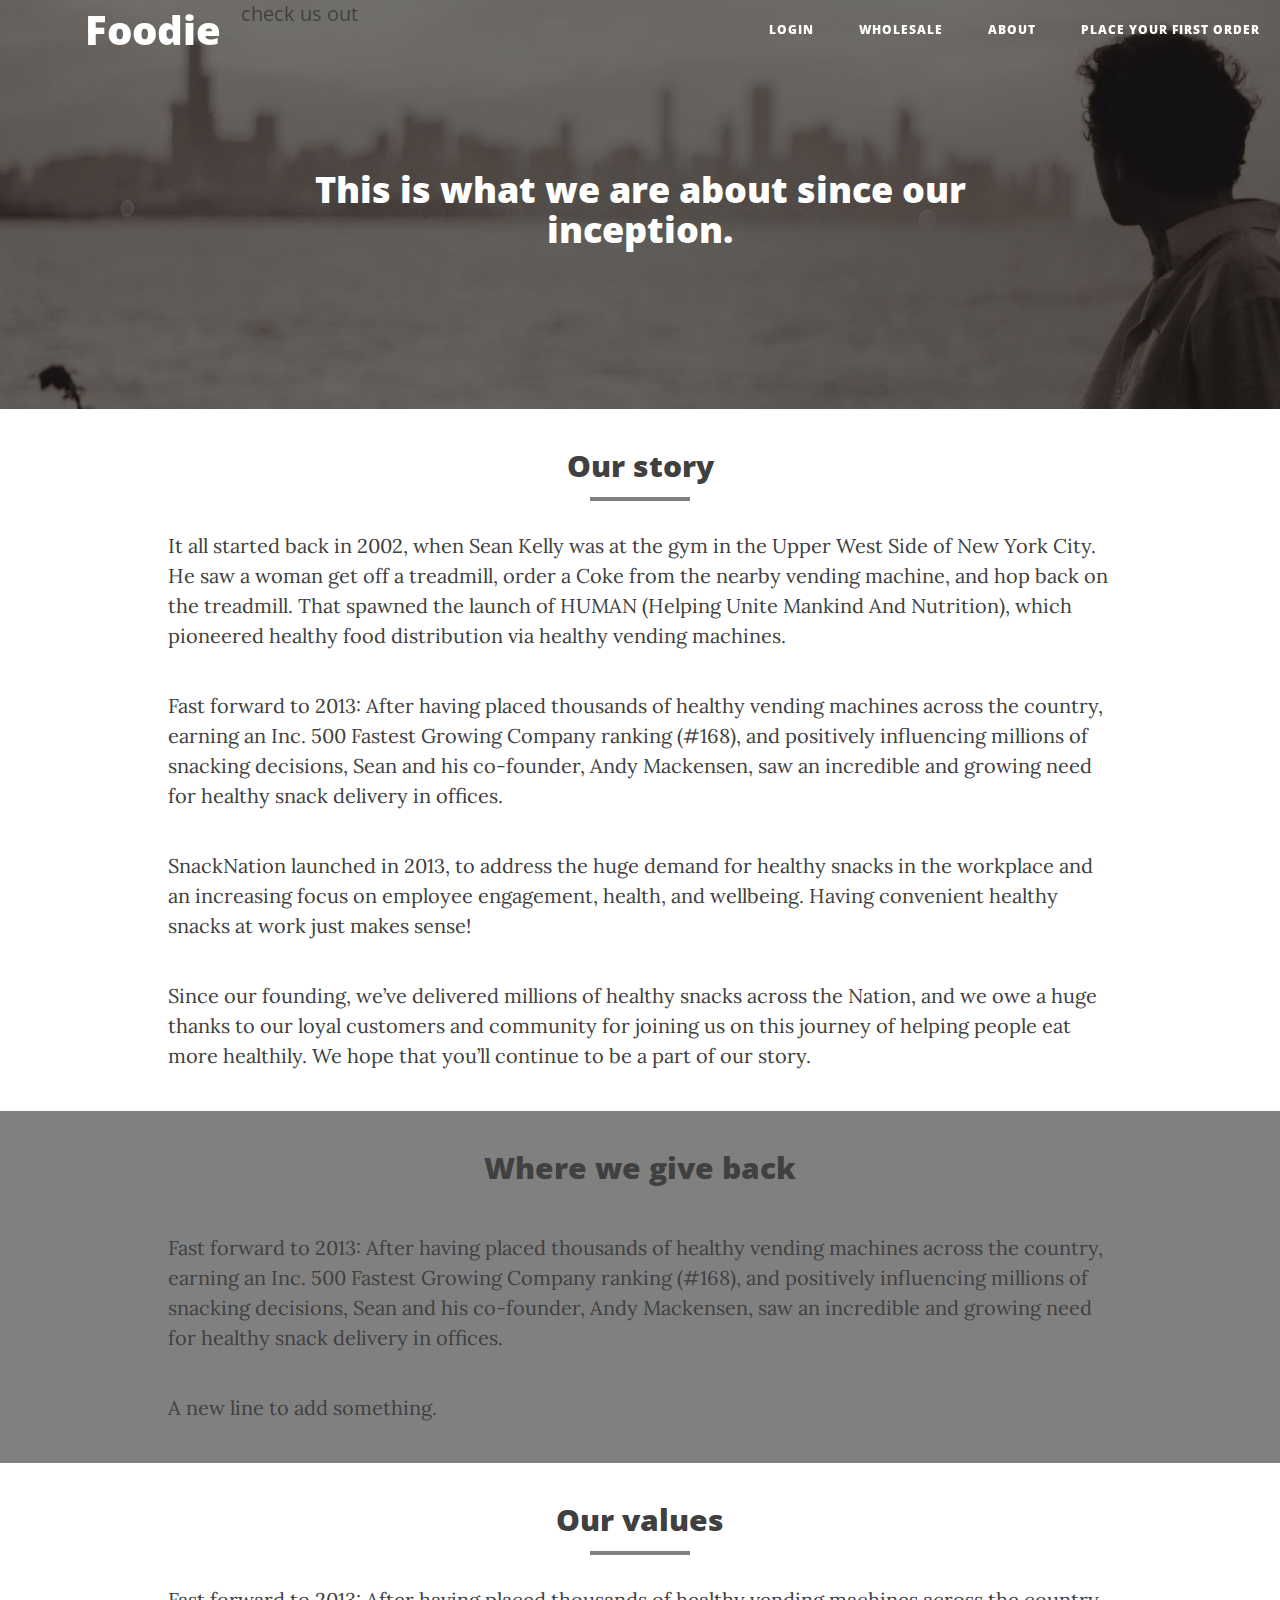
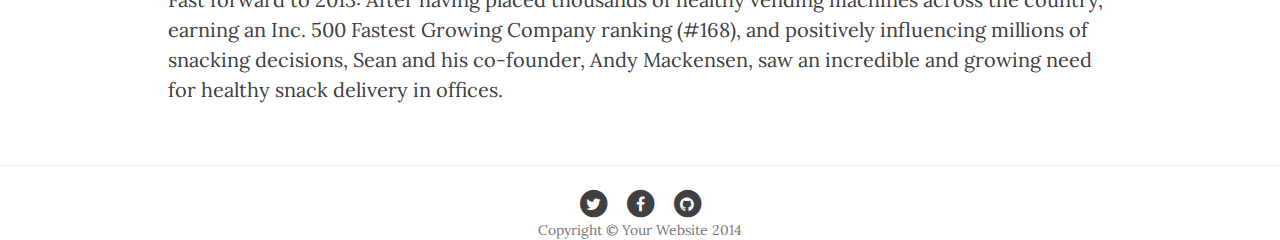
<file: about.html>
<!DOCTYPE html>
<html lang="en">

<head>

    <meta charset="utf-8">
    <meta http-equiv="X-UA-Compatible" content="IE=edge">
    <meta name="viewport" content="width=device-width, initial-scale=1">
    <meta name="description" content="">
    <meta name="author" content="">

    <title>Clean Blog - About</title>

    <!-- Bootstrap Core CSS -->
    <link href="css/bootstrap.min.css" rel="stylesheet">

    <!-- Custom CSS -->
    <link href="css/clean-blog.css" rel="stylesheet">

    <!-- Custom Fonts -->
    <link href="http://maxcdn.bootstrapcdn.com/font-awesome/4.1.0/css/font-awesome.min.css" rel="stylesheet" type="text/css">
    <link href='http://fonts.googleapis.com/css?family=Lora:400,700,400italic,700italic' rel='stylesheet' type='text/css'>
    <link href='http://fonts.googleapis.com/css?family=Open+Sans:300italic,400italic,600italic,700italic,800italic,400,300,600,700,800' rel='stylesheet' type='text/css'>

    <!-- HTML5 Shim and Respond.js IE8 support of HTML5 elements and media queries -->
    <!-- WARNING: Respond.js doesn't work if you view the page via file:// -->
    <!--[if lt IE 9]>
        <script src="https://oss.maxcdn.com/libs/html5shiv/3.7.0/html5shiv.js"></script>
        <script src="https://oss.maxcdn.com/libs/respond.js/1.4.2/respond.min.js"></script>
    <![endif]-->

</head>

<body>

    <nav class="navbar navbar-default navbar-custom navbar-fixed-top">
        <div class="container-fluid">
            <!-- Brand and toggle get grouped for better mobile display -->
            <div class="navbar-header page-scroll">
                <button type="button" class="navbar-toggle" data-toggle="collapse" data-target="#bs-example-navbar-collapse-1">
                    <span class="sr-only">Toggle navigation</span>
                    <span class="icon-bar"></span>
                    <span class="icon-bar"></span>
                    <span class="icon-bar"></span>
                </button>
                <a class="navbar-brand" id='logo' href="index.html">Foodie</a><span><a href='food.html'>check us out</a></span>
            </div>

            <!-- Collect the nav links, forms, and other content for toggling -->
            <div class="collapse navbar-collapse" id="bs-example-navbar-collapse-1">
                <ul class="nav navbar-nav navbar-right">
                    <li>
                        <a href="index.html">Login</a>
                    </li>
                    <li>
                        <a href="wholesale.html">Wholesale</a>
                    </li>
                    <li>
                        <a href="post.html">About</a>
                    </li>
                    <li>
                        <a href="order.html">Place your first order</a>
                    </li>
                </ul>
            </div>
            <!-- /.navbar-collapse -->
        </div>
        <!-- /.container -->
    </nav>

    <!-- Page Header -->
    <!-- Set your background image for this header on the line below. -->
    <header class="intro-header" style="background-image: url('img/about-bg.jpg')">
        <div class="container">
            <div class="row">
                <div class="col-lg-8 col-lg-offset-2 col-md-10 col-md-offset-1">
                    <div class="page-heading">
                        <h1>This is what we are about since our inception.</h1>
                    </div>
                </div>
            </div>
        </div>
    </header>

	<!-- Main Content -->
    <div id="content">
		<div class="content-story">
			<div class="container">
				<div class="row">
					<div class="col-md-offset-1 col-md-10">
						<h2 class='text-center'>Our story</h2>
						<hr class="small">
						<p>It all started back in 2002, when Sean Kelly was at the gym in the Upper West Side of New York City. He saw a woman get off a treadmill, order a Coke from the nearby vending machine, and hop back on the treadmill. That spawned the launch of HUMAN (Helping Unite Mankind And Nutrition), which pioneered healthy food distribution via healthy vending machines.</p>
						<p>Fast forward to 2013: After having placed thousands of healthy vending machines across the country, earning an Inc. 500 Fastest Growing Company ranking (#168), and positively influencing millions of snacking decisions, Sean and his co-founder, Andy Mackensen, saw an incredible and growing need for healthy snack delivery in offices.</p>
						<p>SnackNation launched in 2013, to address the huge demand for healthy snacks in the workplace and an increasing focus on employee engagement, health, and wellbeing. Having convenient healthy snacks at work just makes sense!</p>
						<p>Since our founding, we’ve delivered millions of healthy snacks across the Nation, and we owe a huge thanks to our loyal customers and community for joining us on this journey of helping people eat more healthily. We hope that you’ll continue to be a part of our story.</p>
					</div>
				</div>
			</div>
		</div>
		<div class='content-phil'>
			<div class="container">
				<div class="row">
					<div class="col-md-offset-1 col-md-10">
						<h2 class='text-center'>Where we give back</h2>
						<hr class="small">
						<p>Fast forward to 2013: After having placed thousands of healthy vending machines across the country, earning an Inc. 500 Fastest Growing Company ranking (#168), and positively influencing millions of snacking decisions, Sean and his co-founder, Andy Mackensen, saw an incredible and growing need for healthy snack delivery in offices.</p>
            <p>A new line to add something.</p>
					</div>
				</div>
			</div>
		</div>
		<div class='content-values'>
			<div class="container">
				<div class="row">
					<div class="col-md-offset-1 col-md-10">
						<h2 class='text-center'>Our values</h2>
						<hr class="small">
						<p>Fast forward to 2013: After having placed thousands of healthy vending machines across the country, earning an Inc. 500 Fastest Growing Company ranking (#168), and positively influencing millions of snacking decisions, Sean and his co-founder, Andy Mackensen, saw an incredible and growing need for healthy snack delivery in offices.</p>
					</div>
				</div>
			</div>
		</div>
	</div>


	<hr>
	<!-- Footer -->
    <footer>
        <div class="container">
            <div class="row">
                <div class="col-lg-8 col-lg-offset-2 col-md-10 col-md-offset-1">
                    <ul class="list-inline text-center">
                        <li>
                            <a href="#">
                                <span class="fa-stack fa-lg">
                                    <i class="fa fa-circle fa-stack-2x"></i>
                                    <i class="fa fa-twitter fa-stack-1x fa-inverse"></i>
                                </span>
                            </a>
                        </li>
                        <li>
                            <a href="#">
                                <span class="fa-stack fa-lg">
                                    <i class="fa fa-circle fa-stack-2x"></i>
                                    <i class="fa fa-facebook fa-stack-1x fa-inverse"></i>
                                </span>
                            </a>
                        </li>
                        <li>
                            <a href="#">
                                <span class="fa-stack fa-lg">
                                    <i class="fa fa-circle fa-stack-2x"></i>
                                    <i class="fa fa-github fa-stack-1x fa-inverse"></i>
                                </span>
                            </a>
                        </li>
                    </ul>
                    <p class="copyright text-muted">Copyright &copy; Your Website 2014</p>
                </div>
            </div>
        </div>
    </footer>

    <!-- jQuery -->
    <script src="js/jquery.js"></script>

    <!-- Bootstrap Core JavaScript -->
    <script src="js/bootstrap.min.js"></script>

    <!-- Custom Theme JavaScript -->
    <script src="js/clean-blog.js"></script>

</body>

</html>
</file>
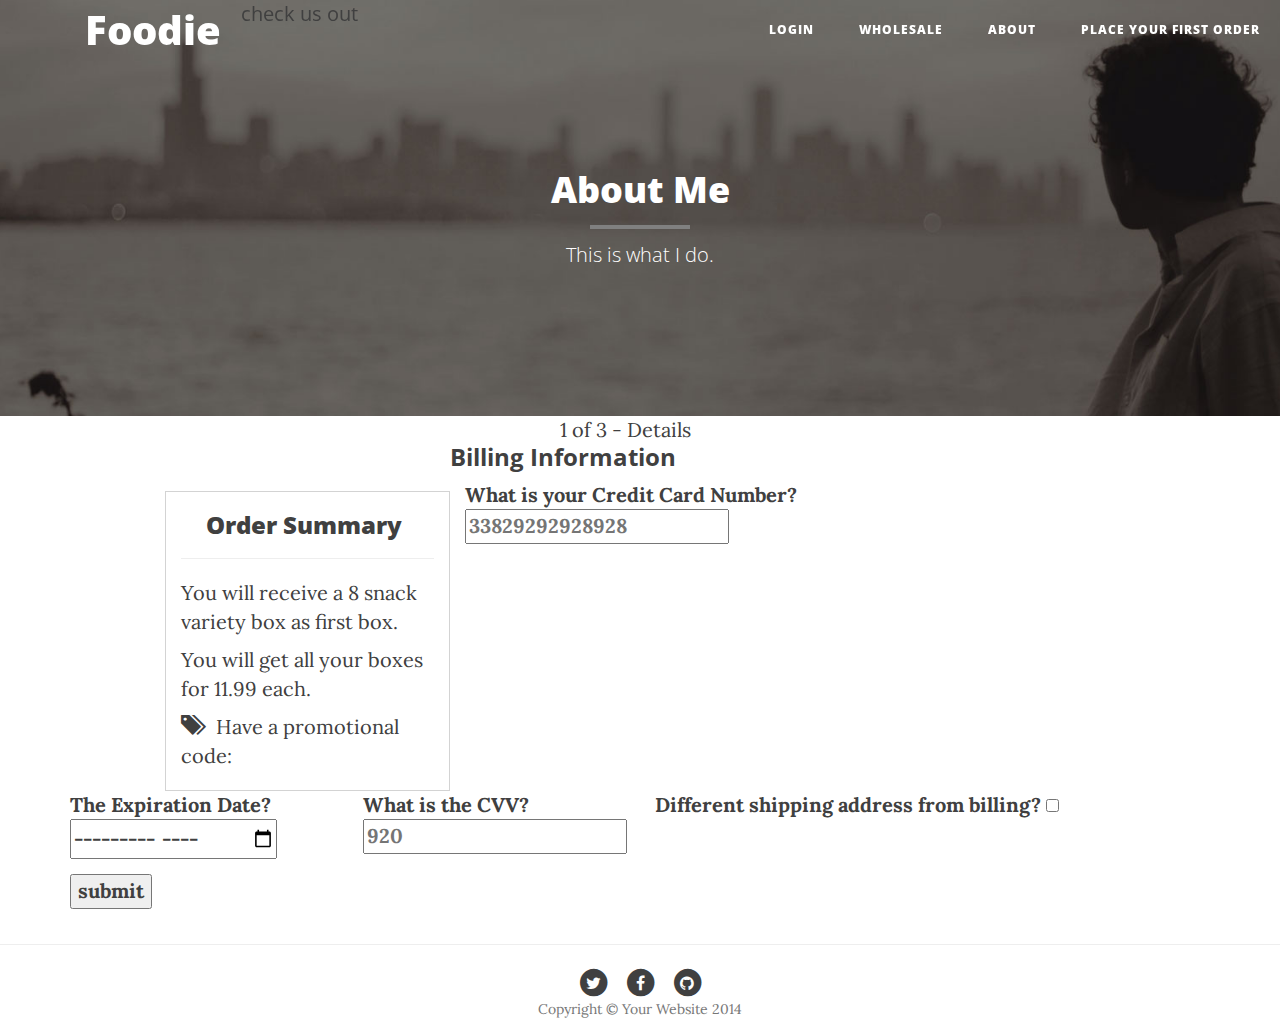
<file: order.html>
<!DOCTYPE html>
<html lang="en">

<head>

    <meta charset="utf-8">
    <meta http-equiv="X-UA-Compatible" content="IE=edge">
    <meta name="viewport" content="width=device-width, initial-scale=1">
    <meta name="description" content="">
    <meta name="author" content="">

    <title>Clean Blog - About</title>

    <!-- Bootstrap Core CSS -->
    <link href="css/bootstrap.min.css" rel="stylesheet">

    <!-- Custom CSS -->
    <link href="css/clean-blog.css" rel="stylesheet">

    <!-- Custom Fonts -->
    <link href="http://maxcdn.bootstrapcdn.com/font-awesome/4.1.0/css/font-awesome.min.css" rel="stylesheet" type="text/css">
    <link href='http://fonts.googleapis.com/css?family=Lora:400,700,400italic,700italic' rel='stylesheet' type='text/css'>
    <link href='http://fonts.googleapis.com/css?family=Open+Sans:300italic,400italic,600italic,700italic,800italic,400,300,600,700,800' rel='stylesheet' type='text/css'>

    <!-- HTML5 Shim and Respond.js IE8 support of HTML5 elements and media queries -->
    <!-- WARNING: Respond.js doesn't work if you view the page via file:// -->
    <!--[if lt IE 9]>
        <script src="https://oss.maxcdn.com/libs/html5shiv/3.7.0/html5shiv.js"></script>
        <script src="https://oss.maxcdn.com/libs/respond.js/1.4.2/respond.min.js"></script>
    <![endif]-->

</head>

<body>

    <nav class="navbar navbar-default navbar-custom navbar-fixed-top">
        <div class="container-fluid">
            <!-- Brand and toggle get grouped for better mobile display -->
            <div class="navbar-header page-scroll">
                <button type="button" class="navbar-toggle" data-toggle="collapse" data-target="#bs-example-navbar-collapse-1">
                    <span class="sr-only">Toggle navigation</span>
                    <span class="icon-bar"></span>
                    <span class="icon-bar"></span>
                    <span class="icon-bar"></span>
                </button>
                <a class="navbar-brand" id='logo' href="index.html">Foodie</a><span><a href='food.html'>check us out</a></span>
            </div>

            <!-- Collect the nav links, forms, and other content for toggling -->
            <div class="collapse navbar-collapse" id="bs-example-navbar-collapse-1">
                <ul class="nav navbar-nav navbar-right">
                    <li>
                        <a href="index.html">Login</a>
                    </li>
                    <li>
                        <a href="wholesale.html">Wholesale</a>
                    </li>
                    <li>
                        <a href="about.html">About</a>
                    </li>
                    <li>
                        <a href="order.html">Place your first order</a>
                    </li>
                </ul>
            </div>
            <!-- /.navbar-collapse -->
        </div>
        <!-- /.container -->
    </nav>

    <!-- Page Header -->
    <!-- Set your background image for this header on the line below. -->
    <header class="intro-header" style="background-image: url('img/about-bg.jpg')">
        <div class="container">
            <div class="row">
                <div class="col-lg-8 col-lg-offset-2 col-md-10 col-md-offset-1">
                    <div class="page-heading">
                        <h1>About Me</h1>
                        <hr class="small">
                        <span class="subheading">This is what I do.</span>
                    </div>
                </div>
            </div>
        </div>
    </header>

    <!-- Main Content -->
    <div class="form">
		<div class='container'>
			<div class='formBlock1 col-md-offset-1 col-md-3'>
				<h3>Order Summary</h3>
				<hr> 
				<p>You will receive a 8 snack variety box as first box.</p>
				<p>You will get all your boxes for 11.99 each.</p>
				<p><span class='glyphicon glyphicon-tags' style='padding-right: 15px'></span>Have a promotional code: 
				<a class="button" href="#popup2"><u>Enter it here</u></a></p>
			</div>
				<div id="popup2" class="overlay">
					<div class="popup">
						<a class="close" href="#">&times;</a>
						<div class="content">
							<label for='promo'>
								Please enter your code:
								<input id='promo' type='text' max='10' placeholder='1A839281EN' autofocus required autocomplete='a_promo'>
							</label>
						</div>
					</div>
				</div>
			<div class='formBlock2 col-md-offset-1 col-md-7'>
				<span>1 of 3 - Details</span>
			</div>	
			<div class='formBlock3'>
				<h3><b>Billing Information</b></h3>
				<div class='row'>
					<div class='col-md-6 formBlock2-div'>
						<label for='cc' class='form-group'>
							<span>What is your Credit Card Number?</span>
							<input id='cc' type='text' max='15' placeholder='33829292928928' required autocomplete='a_cc'> 
						</label>
					</div>
					<div class='col-md-6'>
					</div>
				</div>
				<div class='row'>
					<div class='col-md-3 nopadding'>
						<label for='area_code' class='form-group'>
							<span>The Expiration Date?</span>
							<input id='exp_date' type='month' placeholder='30011' required autocomplete='a_date'> 
						</label>
					</div>
					<div class='col-md-3'>
						<label for='cvv' class='form-group'>
							<span>What is the CVV?</span>
							<input id='cvv' type='text' max='3' placeholder='920' required autocomplete='a_cvv'> 
						</label>
					</div>
					<div class='col-md-6'>
						<label for='check' class='form-group'>
							<span>Different shipping address from billing?</span>
							<input id='check' type='checkbox'> 
						</label>
					</div>
				</div>
				<div class='row'>
					<div class='col-md-12'>
						<label for='submit' class='form-group'>
							<input id='submit' type='submit' value='submit'> 
						</label>
					</div>
				</div>
			</div>
		</div>
		
		<div class='container'>
			<div class='formBlock3 col-md-offset-2 col-md-8 col-md-offset-2 hide'>
				<h3><b>Shipping Information</b></h3>
					<div class='col-md-6 formBlock3-div'>
				<label for='address' class='form-group'>
					<span>Please enter your address:</span>
					<input id='address' type='text' max='30' placeholder='1330 Amber Lane' required autocomplete='a_address'> 
				</label>
				<label for='state' class='form-group'>
					<span>What is the state?</span>
					<select id='state' name='blah' required autocomplete='a_state'> 
						<option>Georgia</option>
						<option>Florida</option>
						<option>California</option>
						<option>Texas</option>
						<option>Arkansas</option>
						<option>Delaware</option>
						<option>New York</option>
						<option>Illinois</option>
						<option>Virginia</option>
						<option>Tennessee</option>
					</select>
				</label>
			</div>
				<div class='col-md-6 formBlock3-div'>
					<label for='city' class='form-group'>
						<span>What city do you live in?</span>
						<input id='city' type='text' max='20' placeholder='Cleveland' required autocomplete='a_city'> 
					</label>
					<label for='area_code' class='form-group'>
						<span>What is the area code?</span>
						<input id='area_code' type='text' max='5' placeholder='30011' required autocomplete='a_area_code'> 
					</label>
				</div>
			</div>
		</div>
	</div>

    <hr>

    <!-- Footer -->
    <footer>
        <div class="container">
            <div class="row">
                <div class="col-lg-8 col-lg-offset-2 col-md-10 col-md-offset-1">
                    <ul class="list-inline text-center">
                        <li>
                            <a href="#">
                                <span class="fa-stack fa-lg">
                                    <i class="fa fa-circle fa-stack-2x"></i>
                                    <i class="fa fa-twitter fa-stack-1x fa-inverse"></i>
                                </span>
                            </a>
                        </li>
                        <li>
                            <a href="#">
                                <span class="fa-stack fa-lg">
                                    <i class="fa fa-circle fa-stack-2x"></i>
                                    <i class="fa fa-facebook fa-stack-1x fa-inverse"></i>
                                </span>
                            </a>
                        </li>
                        <li>
                            <a href="#">
                                <span class="fa-stack fa-lg">
                                    <i class="fa fa-circle fa-stack-2x"></i>
                                    <i class="fa fa-github fa-stack-1x fa-inverse"></i>
                                </span>
                            </a>
                        </li>
                    </ul>
                    <p class="copyright text-muted">Copyright &copy; Your Website 2014</p>
                </div>
            </div>
        </div>
    </footer>

    <!-- jQuery -->
    <script src="js/jquery.js"></script>

    <!-- Bootstrap Core JavaScript -->
    <script src="js/bootstrap.min.js"></script>

    <!-- Custom Theme JavaScript -->
    <script src="js/clean-blog.js"></script>

</body>

</html>
</file>
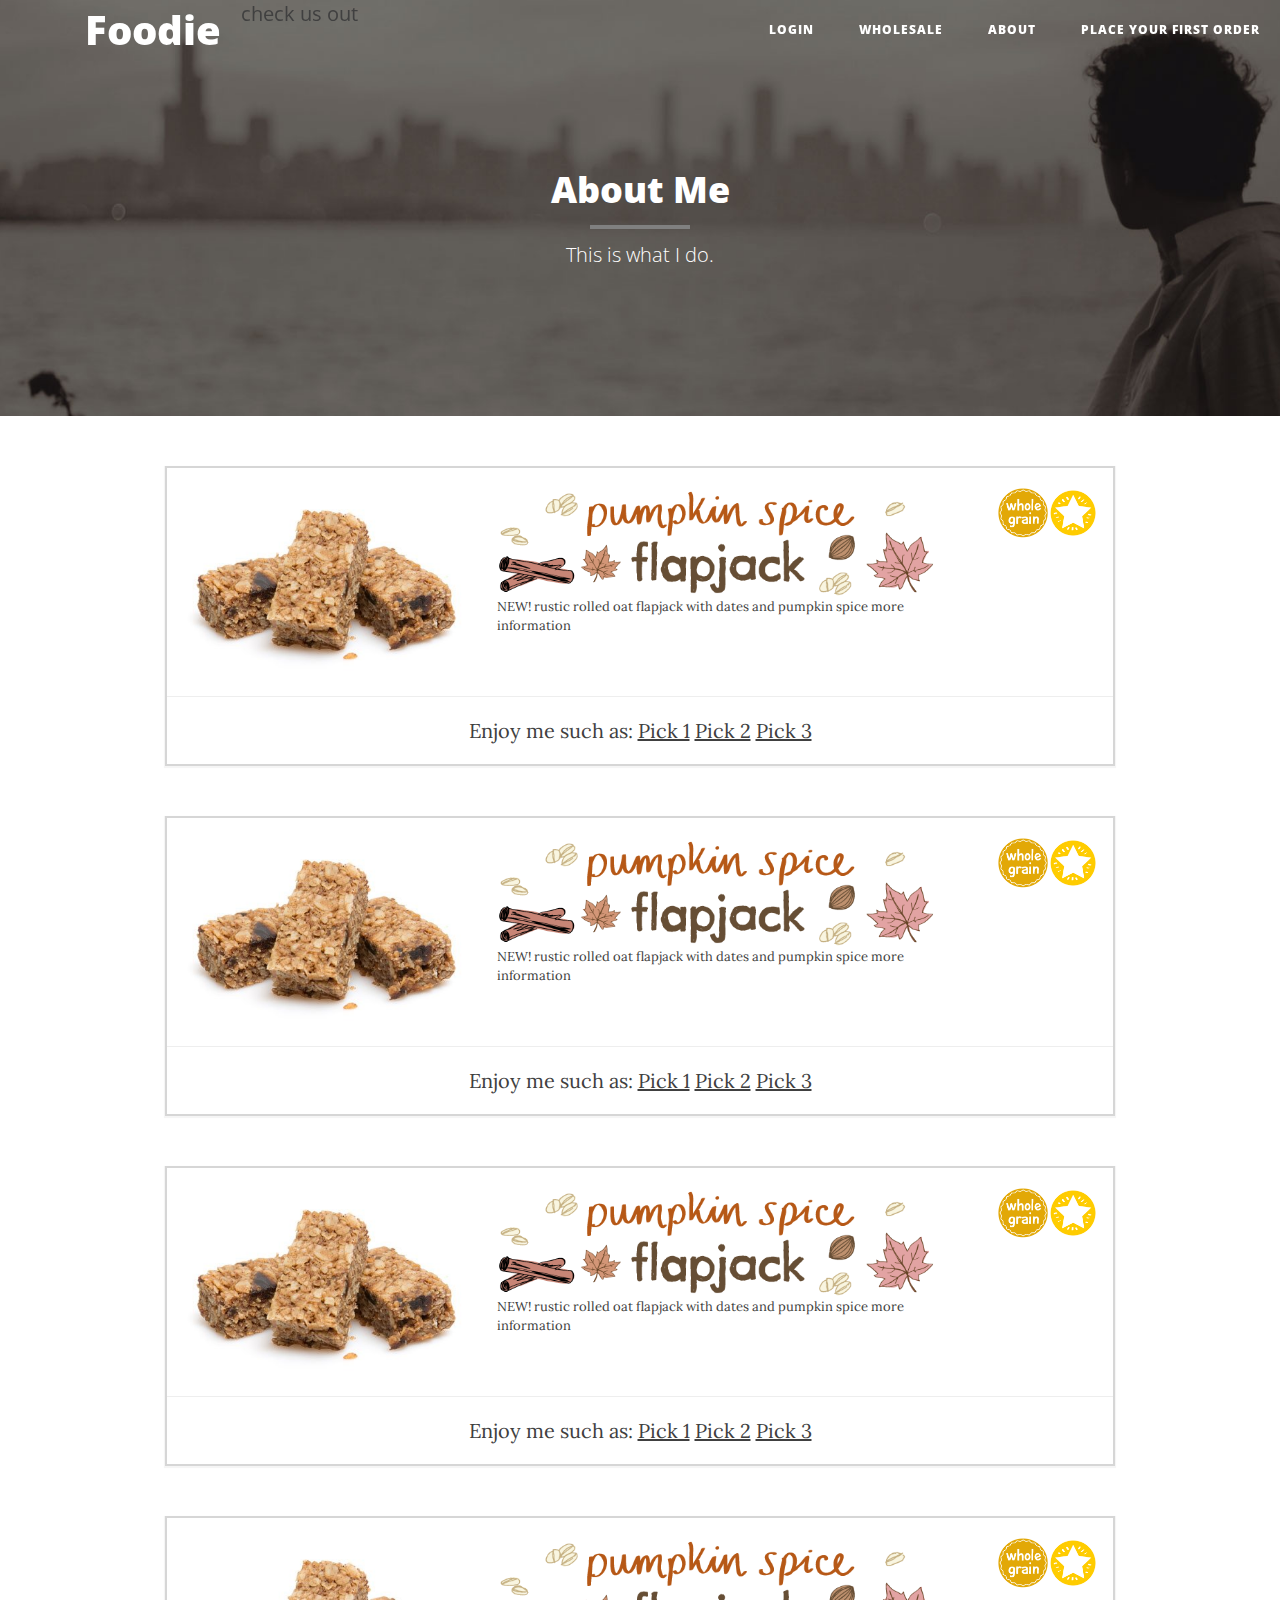
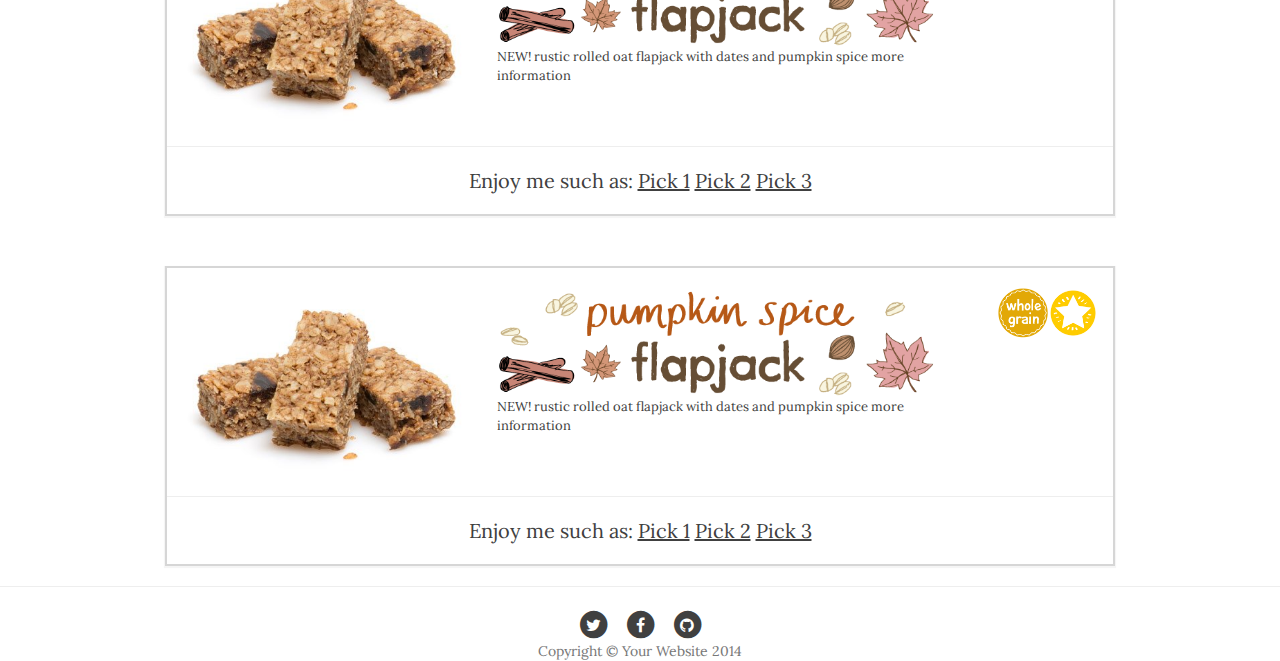
<file: wholesale.html>
<!DOCTYPE html>
<html lang="en">

<head>

    <meta charset="utf-8">
    <meta http-equiv="X-UA-Compatible" content="IE=edge">
    <meta name="viewport" content="width=device-width, initial-scale=1">
    <meta name="description" content="">
    <meta name="author" content="">

    <title>Clean Blog - About</title>

    <!-- Bootstrap Core CSS -->
    <link href="css/bootstrap.min.css" rel="stylesheet">

    <!-- Custom CSS -->
    <link href="css/clean-blog.css" rel="stylesheet">

    <!-- Custom Fonts -->
    <link href="http://maxcdn.bootstrapcdn.com/font-awesome/4.1.0/css/font-awesome.min.css" rel="stylesheet" type="text/css">
    <link href='http://fonts.googleapis.com/css?family=Lora:400,700,400italic,700italic' rel='stylesheet' type='text/css'>
    <link href='http://fonts.googleapis.com/css?family=Open+Sans:300italic,400italic,600italic,700italic,800italic,400,300,600,700,800' rel='stylesheet' type='text/css'>

    <!-- HTML5 Shim and Respond.js IE8 support of HTML5 elements and media queries -->
    <!-- WARNING: Respond.js doesn't work if you view the page via file:// -->
    <!--[if lt IE 9]>
        <script src="https://oss.maxcdn.com/libs/html5shiv/3.7.0/html5shiv.js"></script>
        <script src="https://oss.maxcdn.com/libs/respond.js/1.4.2/respond.min.js"></script>
    <![endif]-->

</head>

<body>

    <nav class="navbar navbar-default navbar-custom navbar-fixed-top">
        <div class="container-fluid">
            <!-- Brand and toggle get grouped for better mobile display -->
            <div class="navbar-header page-scroll">
                <button type="button" class="navbar-toggle" data-toggle="collapse" data-target="#bs-example-navbar-collapse-1">
                    <span class="sr-only">Toggle navigation</span>
                    <span class="icon-bar"></span>
                    <span class="icon-bar"></span>
                    <span class="icon-bar"></span>
                </button>
                <a class="navbar-brand" id='logo' href="index.html">Foodie</a><span><a href='food.html'>check us out</a></span>
            </div>

            <!-- Collect the nav links, forms, and other content for toggling -->
            <div class="collapse navbar-collapse" id="bs-example-navbar-collapse-1">
                <ul class="nav navbar-nav navbar-right">
                    <li>
                        <a href="index.html">Login</a>
                    </li>
                    <li>
                        <a href="wholesale.html">Wholesale</a>
                    </li>
                    <li>
                        <a href="about.html">About</a>
                    </li>
                    <li>
                        <a href="order.html">Place your first order</a>
                    </li>
                </ul>
            </div>
            <!-- /.navbar-collapse -->
        </div>
        <!-- /.container -->
    </nav>

    <!-- Page Header -->
    <!-- Set your background image for this header on the line below. -->
    <header class="intro-header" style="background-image: url('img/about-bg.jpg')">
        <div class="container">
            <div class="row">
                <div class="col-lg-8 col-lg-offset-2 col-md-10 col-md-offset-1">
                    <div class="page-heading">
                        <h1>About Me</h1>
                        <hr class="small">
                        <span class="subheading">This is what I do.</span>
                    </div>
                </div>
            </div>
        </div>
    </header>

    <!-- Main Content -->
    <div class="container">
		<div class="col-md-offset-1 col-md-10 box">
			<div class="row">
				<div class="col-md-4">
					<img src='img/snacks/flapjack.jpg' alt='flapjack' class='snacks'></img>
				</div>
				<div class="col-md-6">
					<img src='img/snacks/pumpkin-spice-flapjack.png' alt='flapjack' class='snacks'></img>
					<p style='font-size:65%'> NEW! rustic rolled oat flapjack with dates and pumpkin spice  more information</p>
				</div>
				<div class="col-md-2">
					<img src='img/snacks/health-star.png' alt='healthstar' class='snacks-info'></img>
					<img src='img/snacks/whole-grain.png' alt='wholegrain' class='snacks-info'></img>
				</div>
			</div>
			<div class="row">
				<hr>
				<p class='text-center' id='snacks-text'>Enjoy me such as: 
					<a href='#' alt=''>Pick 1</a>
					<a href='#' alt=''>Pick 2</a>
					<a href='#' alt=''>Pick 3</a>
				</p>
			</div>
		</div>
		
		<div class="col-md-offset-1 col-md-10 box">
			<div class="row">
				<div class="col-md-4">
					<img src='img/snacks/flapjack.jpg' alt='flapjack' class='snacks'></img>
				</div>
				<div class="col-md-6">
					<img src='img/snacks/pumpkin-spice-flapjack.png' alt='flapjack' class='snacks'></img>
					<p style='font-size:65%'> NEW! rustic rolled oat flapjack with dates and pumpkin spice  more information</p>
				</div>
				<div class="col-md-2">
					<img src='img/snacks/health-star.png' alt='healthstar' class='snacks-info'></img>
					<img src='img/snacks/whole-grain.png' alt='wholegrain' class='snacks-info'></img>
				</div>
			</div>
			<div class="row">
				<hr>
				<p class='text-center' id='snacks-text'>Enjoy me such as: 
					<a href='#' alt=''>Pick 1</a>
					<a href='#' alt=''>Pick 2</a>
					<a href='#' alt=''>Pick 3</a>
				</p>
			</div>
        </div>
		
		<div class="col-md-offset-1 col-md-10 box">
			<div class="row">
				<div class="col-md-4">
					<img src='img/snacks/flapjack.jpg' alt='flapjack' class='snacks'></img>
				</div>
				<div class="col-md-6">
					<img src='img/snacks/pumpkin-spice-flapjack.png' alt='flapjack' class='snacks'></img>
					<p style='font-size:65%'> NEW! rustic rolled oat flapjack with dates and pumpkin spice  more information</p>
				</div>
				<div class="col-md-2">
					<img src='img/snacks/health-star.png' alt='healthstar' class='snacks-info'></img>
					<img src='img/snacks/whole-grain.png' alt='wholegrain' class='snacks-info'></img>
				</div>
			</div>
			<div class="row">
				<hr>
				<p class='text-center' id='snacks-text'>Enjoy me such as: 
					<a href='#' alt=''>Pick 1</a>
					<a href='#' alt=''>Pick 2</a>
					<a href='#' alt=''>Pick 3</a>
				</p>
			</div>
		</div>
        
		<div class="col-md-offset-1 col-md-10 box">
			<div class="row">
				<div class="col-md-4">
					<img src='img/snacks/flapjack.jpg' alt='flapjack' class='snacks'></img>
				</div>
				<div class="col-md-6">
					<img src='img/snacks/pumpkin-spice-flapjack.png' alt='flapjack' class='snacks'></img>
					<p style='font-size:65%'> NEW! rustic rolled oat flapjack with dates and pumpkin spice  more information</p>
				</div>
				<div class="col-md-2">
					<img src='img/snacks/health-star.png' alt='healthstar' class='snacks-info'></img>
					<img src='img/snacks/whole-grain.png' alt='wholegrain' class='snacks-info'></img>
				</div>
			</div>
			<div class="row">
				<hr>
				<p class='text-center' id='snacks-text'>Enjoy me such as: 
					<a href='#' alt=''>Pick 1</a>
					<a href='#' alt=''>Pick 2</a>
					<a href='#' alt=''>Pick 3</a>
				</p>
			</div>
        </div>
		
		<div class="col-md-offset-1 col-md-10 box">
			<div class="row">
				<div class="col-md-4">
					<img src='img/snacks/flapjack.jpg' alt='flapjack' class='snacks'></img>
				</div>
				<div class="col-md-6">
					<img src='img/snacks/pumpkin-spice-flapjack.png' alt='flapjack' class='snacks'></img>
					<p style='font-size:65%'> NEW! rustic rolled oat flapjack with dates and pumpkin spice  more information</p>
				</div>
				<div class="col-md-2">
					<img src='img/snacks/health-star.png' alt='healthstar' class='snacks-info'></img>
					<img src='img/snacks/whole-grain.png' alt='wholegrain' class='snacks-info'></img>
				</div>
			</div>
			<div class="row">
				<hr>
				<p class='text-center' id='snacks-text'>Enjoy me such as: 
					<a href='#' alt=''>Pick 1</a>
					<a href='#' alt=''>Pick 2</a>
					<a href='#' alt=''>Pick 3</a>
				</p>
			</div>
        </div>
		
		<div class="col-md-offset-1 col-md-10 box hide">
			<div class="row">
				<div class="col-md-4">
					<img src='img/snacks/flapjack.jpg' alt='flapjack' class='snacks'></img>
				</div>
				<div class="col-md-6">
					<img src='img/snacks/pumpkin-spice-flapjack.png' alt='flapjack' class='snacks'></img>
					<p style='font-size:65%'> NEW! rustic rolled oat flapjack with dates and pumpkin spice  more information</p>
				</div>
				<div class="col-md-2">
					<img src='img/snacks/health-star.png' alt='healthstar' class='snacks-info'></img>
				</div>
			</div>
			<div class="row">
				<hr>
				<p class='text-center' id='snacks-text'>Enjoy me such as: 
					<a href='#' alt=''>Pick 1</a>
					<a href='#' alt=''>Pick 2</a>
					<a href='#' alt=''>Pick 3</a>
				</p>
			</div>
        </div>
		
		<div class="col-md-offset-1 col-md-10 box hide">
			<div class="row">
				<div class="col-md-4">
					<img src='img/snacks/flapjack.jpg' alt='flapjack' class='snacks'></img>
				</div>
				<div class="col-md-6">
					<img src='img/snacks/pumpkin-spice-flapjack.png' alt='flapjack' class='snacks'></img>
					<p style='font-size:65%'> NEW! rustic rolled oat flapjack with dates and pumpkin spice  more information</p>
				</div>
				<div class="col-md-2">
					<img src='img/snacks/health-star.png' alt='healthstar' class='snacks-info'></img>
				</div>
			</div>
			<div class="row">
				<hr>
				<p class='text-center' id='snacks-text'>Enjoy me such as: 
					<a href='#' alt=''>Pick 1</a>
					<a href='#' alt=''>Pick 2</a>
					<a href='#' alt=''>Pick 3</a>
				</p>
			</div>
        </div>
		
		<div class="col-md-offset-1 col-md-10 box hide">
			<div class="row">
				<div class="col-md-4">
					<img src='img/snacks/flapjack.jpg' alt='flapjack' class='snacks'></img>
				</div>
				<div class="col-md-6">
					<img src='img/snacks/pumpkin-spice-flapjack.png' alt='flapjack' class='snacks'></img>
					<p style='font-size:65%'> NEW! rustic rolled oat flapjack with dates and pumpkin spice  more information</p>
				</div>
				<div class="col-md-2">
					<img src='img/snacks/health-star.png' alt='healthstar' class='snacks-info'></img>
				</div>
			</div>
			<div class="row">
				<hr>
				<p class='text-center' id='snacks-text'>Enjoy me such as: 
					<a href='#' alt=''>Pick 1</a>
					<a href='#' alt=''>Pick 2</a>
					<a href='#' alt=''>Pick 3</a>
				</p>
			</div>
        </div>
		
		<div class="col-md-offset-1 col-md-10 box hide">
			<div class="row">
				<div class="col-md-4">
					<img src='img/snacks/flapjack.jpg' alt='flapjack' class='snacks'></img>
				</div>
				<div class="col-md-6">
					<img src='img/snacks/pumpkin-spice-flapjack.png' alt='flapjack' class='snacks'></img>
					<p style='font-size:65%'> NEW! rustic rolled oat flapjack with dates and pumpkin spice  more information</p>
				</div>
				<div class="col-md-2">
					<img src='img/snacks/health-star.png' alt='healthstar' class='snacks-info'></img>
				</div>
			</div>
			<div class="row">
				<hr>
				<p class='text-center' id='snacks-text'>Enjoy me such as: 
					<a href='#' alt=''>Pick 1</a>
					<a href='#' alt=''>Pick 2</a>
					<a href='#' alt=''>Pick 3</a>
				</p>
			</div>
        </div>
		
		<div class="col-md-offset-1 col-md-10 box hide">
			<div class="row">
				<div class="col-md-4">
					<img src='img/snacks/flapjack.jpg' alt='flapjack' class='snacks'></img>
				</div>
				<div class="col-md-6">
					<img src='img/snacks/pumpkin-spice-flapjack.png' alt='flapjack' class='snacks'></img>
					<p style='font-size:65%'> NEW! rustic rolled oat flapjack with dates and pumpkin spice  more information</p>
				</div>
				<div class="col-md-2">
					<img src='img/snacks/health-star.png' alt='healthstar' class='snacks-info'></img>
				</div>
			</div>
			<div class="row">
				<hr>
				<p class='text-center' id='snacks-text'>Enjoy me such as: 
					<a href='#' alt=''>Pick 1</a>
					<a href='#' alt=''>Pick 2</a>
					<a href='#' alt=''>Pick 3</a>
				</p>
			</div>
        </div>
    </div>

    <hr>

    <!-- Footer -->
    <footer>
        <div class="container">
            <div class="row">
                <div class="col-lg-8 col-lg-offset-2 col-md-10 col-md-offset-1">
                    <ul class="list-inline text-center">
                        <li>
                            <a href="#">
                                <span class="fa-stack fa-lg">
                                    <i class="fa fa-circle fa-stack-2x"></i>
                                    <i class="fa fa-twitter fa-stack-1x fa-inverse"></i>
                                </span>
                            </a>
                        </li>
                        <li>
                            <a href="#">
                                <span class="fa-stack fa-lg">
                                    <i class="fa fa-circle fa-stack-2x"></i>
                                    <i class="fa fa-facebook fa-stack-1x fa-inverse"></i>
                                </span>
                            </a>
                        </li>
                        <li>
                            <a href="#">
                                <span class="fa-stack fa-lg">
                                    <i class="fa fa-circle fa-stack-2x"></i>
                                    <i class="fa fa-github fa-stack-1x fa-inverse"></i>
                                </span>
                            </a>
                        </li>
                    </ul>
                    <p class="copyright text-muted">Copyright &copy; Your Website 2014</p>
                </div>
            </div>
        </div>
    </footer>

    <!-- jQuery -->
    <script src="js/jquery.js"></script>

    <!-- Bootstrap Core JavaScript -->
    <script src="js/bootstrap.min.js"></script>

    <!-- Custom Theme JavaScript -->
    <script src="js/clean-blog.js"></script>

</body>

</html>
</file>
<file: css/clean-blog.css>
/*!
 * Clean Blog v1.0.0 (http://startbootstrap.com)
 * Copyright 2014 Start Bootstrap
 * Licensed under Apache 2.0 (https://github.com/IronSummitMedia/startbootstrap/blob/gh-pages/LICENSE)
 */

body {
  font-family: 'Lora', 'Times New Roman', serif;
  font-size: 20px;
  color: #404040;
}

ul li {
  display: inline;
  font-size: 12px;
  padding: 0 0 0px 5px;
}
p a {
  text-decoration: underline;
}
h1, h2, h3, h4, h5, h6 {
  font-family: 'Open Sans', 'Helvetica Neue', Helvetica, Arial, sans-serif;
  font-weight: 800;
}
a {
  color: #404040;
}
a:hover, a:focus {
  color: #0085a1;
  transition: all 0.3s ease-out;
}
a img:hover, a img:focus {
  cursor: zoom-in;
  transition: transform 0.1s;
}
blockquote {
  color: #808080;
  font-style: italic;
}
hr.small {
  max-width: 100px;
  margin: 15px auto;
  border-width: 4px;
  border-color: inherit;
}
#logo {
  font-size: 40px;
  margin-left: 50px;
}
.navbar-custom {
  position: absolute;
  top: 0;
  left: 0;
  width: 100%;
  z-index: 3;
  font-family: 'Open Sans', 'Helvetica Neue', Helvetica, Arial, sans-serif;
}
.navbar-custom .navbar-brand {
  font-weight: 800;
}
.navbar-custom .nav li a {
  text-transform: uppercase;
  font-size: 12px;
  font-weight: 800;
  letter-spacing: 1px;
}

/* Intro-header */

.intro-header {
  background-color: #808080;
  background: no-repeat center center;
  background-attachment: scroll;
  -webkit-background-size: cover;
  -moz-background-size: cover;
  background-size: cover;
  -o-background-size: cover;
}
.intro-header .site-heading,
.intro-header .post-heading,
.intro-header .page-heading {
  padding: 100px 0 50px;
  color: white;
  text-align: center;
}

.heading-info {
  z-index: 2;
  position: absolute;
  margin: 8% 0 0 31%;
}

.heading-back {
  margin-left: auto;
  margin-right: auto;
  position: relative;
  opacity: .3;
  background-color: green;
  width: 400px;
  height: 300px;
  z-index: 1;
  margin-bottom: 100px;
}

.site-heading .subheading,
.page-heading .subheading {
  font-size: 20px;
  line-height: 1.1;
  display: block;
  font-family: 'Open Sans', 'Helvetica Neue', Helvetica, Arial, sans-serif;
  font-weight: 300;
  margin: 10px 0 0;
}

.overlay {
  position: fixed;
  top: 0;
  bottom: 0;
  left: 0;
  right: 0;
  background: rgba(0, 0, 0, 0.7);
  transition: opacity 500ms;
  visibility: hidden;
  opacity: 0;
  z-index: 1000;
}
.overlay:target {
  visibility: visible;
  opacity: 1;
}
.popup {
  margin: 70px auto;
  padding: 20px;
  background: #fff;
  border-radius: 5px;
  width: 30%;
  position: relative;
  transition: all 5s ease-in-out;
}

.popup h2 {
  margin-top: 0;
  color: #333;
  font-family: Tahoma, Arial, sans-serif;
}
.popup .close {
  position: absolute;
  top: 20px;
  right: 30px;
  transition: all 200ms;
  font-size: 30px;
  font-weight: bold;
  text-decoration: none;
  color: #333;
}
.popup .close:hover {
  color: #06D85F;
}
.popup .content {
  max-height: 30%;
  overflow: auto;
}

.content-works {
  background-color: gray;
  box-shadow: 0px 0px 2px 0px #888888;
}

.content-say {
  background-color: pink;
}

.button {
  font-size: 15px ;
  color: white;
  padding-left: 10px;
}

/* Wholesale */
.box {
  border: 2px solid #d6d6d6; 
  box-shadow: 0px 1px 1px 1px #f5f5f5;
  height: 300px;
  margin-top: 50px;
}

.snacks {
  margin: 20px auto 0 auto; 
  max-width: 100%;
  height: auto;
}
.snacks-info {
  max-height: 50px;
  max-width: 50px;
  float: right;
  margin-top: 20px;
}

/* About */

.content-phil {
  background-color: gray;
}

.hide {
  display: none;
}

/* Post */
.post-preview > a {
  color: #404040;
}
.post-preview > a:hover,
.post-preview > a:focus, .btn {
  text-decoration: none;
  color: #0085a1;
}
.post-preview > a > .post-title {
  font-size: 30px;
  margin-top: 30px;
  margin-bottom: 10px;
}
.post-preview > a > .post-subtitle {
  margin: 0;
  font-weight: 300;
  margin-bottom: 10px;
}
.post-preview > .post-meta {
  color: #808080;
  font-size: 18px;
  font-style: italic;
  margin-top: 0;
}
.post-preview > .post-meta > a {
  text-decoration: none;
  color: #404040;
}
.post-preview > .post-meta > a:hover,
.post-preview > .post-meta > a:focus {
  color: #0085a1;
  text-decoration: underline;
}
.section-heading {
  font-size: 36px;
  font-weight: 700;
  padding: 20px 0 20px 0;
}
.say-left,
.say-right {
  margin: 100px 0 100px 0;
  display: block; 
}
.say-left p {
  line-height: 1.5;
  margin: 30px 0;
}
.content-story h2,
.content-phil h2, 
.content-values h2 {
  margin-top: 40px;  
}
.content-story p, 
.content-phil p,
.content-values p {
  line-height: 1.5; 
  margin: 30px 0 40px 0; 
}
#feature {
  margin: 75px 0 30px 0;
}
#say-logo {
  margin-bottom: 40px;
}
.ready-heading {
  margin-top: 80px;
}
.ready-promo, .ready-logo {
  margin: 7px 0 40px 0;
}

.caption {
  text-align: center;
  font-size: 14px;
  padding: 10px;
  font-style: italic;
  margin: 0;
  display: block;
  border-bottom-right-radius: 5px;
  border-bottom-left-radius: 5px;
}
.footer-top {
  padding: 20px 0 30px 0;
}
.footer-bottom{
  height: 30px;
  background-color: blue;
}
footer .list-inline {
  margin: 0;
  padding: 0;
}
footer .copyright {
  font-size: 14px;
  text-align: center;
  margin-bottom: 0;
}
.floating-label-form-group {
  font-size: 14px;
  position: relative;
  margin-bottom: 0;
  padding-bottom: 0.5em;
  border-bottom: 1px solid #eeeeee;
}
.floating-label-form-group input,
.floating-label-form-group textarea {
  z-index: 1;
  position: relative;
  padding-right: 0;
  padding-left: 0;
  border: none;
  border-radius: 0;
  font-size: 1.5em;
  background: none;
  box-shadow: none !important;
  resize: none;
}
.floating-label-form-group label {
  display: block;
  z-index: 0;
  position: relative;
  top: 2em;
  margin: 0;
  font-size: 0.85em;
  line-height: 1.764705882em;
  vertical-align: middle;
  vertical-align: baseline;
  opacity: 0;
  -webkit-transition: top 0.3s ease,opacity 0.3s ease;
  -moz-transition: top 0.3s ease,opacity 0.3s ease;
  -ms-transition: top 0.3s ease,opacity 0.3s ease;
  transition: top 0.3s ease,opacity 0.3s ease;
}
.floating-label-form-group::not(:first-child) {
  padding-left: 14px;
  border-left: 1px solid #eeeeee;
}
.floating-label-form-group-with-value label {
  top: 0;
  opacity: 1;
}
.floating-label-form-group-with-focus label {
  color: #0085a1;
}
form .row:first-child .floating-label-form-group {
  border-top: 1px solid #eeeeee;
}
.btn {
  font-family: 'Open Sans', 'Helvetica Neue', Helvetica, Arial, sans-serif;
  text-transform: uppercase;
  font-size: 20px;
  color: #000;
  font-weight: 800;
  letter-spacing: 1px;
  border-radius: 0;
  padding: 15px 25px;
  text-align: center;
  background-color: #ff471a;
  box-shadow: 1px 1px 1px 1px #888888;
  border: 2px solid white;
  transition: all 0.1s ease-out;
}

.btn-lg {
  font-size: 16px;
  padding: 25px 35px;
}
.btn-default:hover,
.btn-default:focus {
  background-color: #0085a1;
  border: 1px solid #0085a1;
  color: white;
}
.pager {
  margin: 20px 0 0;
}
.pager li > a,
.pager li > span {
  font-family: 'Open Sans', 'Helvetica Neue', Helvetica, Arial, sans-serif;
  text-transform: uppercase;
  font-size: 14px;
  font-weight: 800;
  letter-spacing: 1px;
  padding: 15px 25px;
  background-color: white;
  border-radius: 0;
}
.pager li > a:hover,
.pager li > a:focus {
  color: white;
  background-color: #0085a1;
  border: 1px solid #0085a1;
}
.pager .disabled > a,
.pager .disabled > a:hover,
.pager .disabled > a:focus,
.pager .disabled > span {
  color: #808080;
  background-color: #404040;
  cursor: not-allowed;
}
::-moz-selection {
  color: white;
  text-shadow: none;
  background: #0085a1;
}
::selection {
  color: white;
  text-shadow: none;
  background: #0085a1;
}
img::selection {
  color: white;
  background: transparent;
}
img::-moz-selection {
  color: white;
  background: transparent;
}
body {
  webkit-tap-highlight-color: #0085a1;
}

/* forms/signup */

.formBlock1 {
  border: 1px solid #d3d3d3;
  margin-top: 75px;   
  height: 300px;
}
.formBlock1 h3 {
  padding-left: 25px; 
}
.formBlock2 h3,
.formBlock2 span {
  margin-top: 75px;
}



@media only screen and (min-width: 768px) {
  .logo {
    font-size: 40px;
    margin-left: 50px;
  }
  .navbar-custom {
    background: transparent;
    border-bottom: 1px solid transparent;
  }
  .navbar-custom .navbar-brand {
    color: white;
    padding: 20px;
  }
  .navbar-custom .navbar-brand:hover,
  .navbar-custom .navbar-brand:focus {
    color: #1E90FF;
  }
  .navbar-custom .nav li a {
    color: white;
    padding: 20px;
  }
  .navbar-custom .nav li a:hover,
  .navbar-custom .nav li a:focus {
    color: #1E90FF;
  }
  .intro-header .post-heading,
  .intro-header .page-heading {
    padding: 150px 0;
  }

  .intro-header .post-heading .subheading,
  .intro-header .post-heading .meta {
    line-height: 1.1;
    display: block;
  }
  .intro-header .post-heading .subheading {
    font-family: 'Open Sans', 'Helvetica Neue', Helvetica, Arial, sans-serif;
    font-size: 20px;
    margin: 10px 0 30px;
    font-weight: 600;
  }
  .intro-header .post-heading .meta {
    font-family: 'Lora', 'Times New Roman', serif;
    font-style: italic;
    font-weight: 300;
    font-size: 20px;
  }
  .intro-header .post-heading .meta a {
    color: white;
  }
  .intro-header .post-heading h1 {
    font-size: 55px;
  }
  .intro-header .post-heading .subheading {
    font-size: 20px;
  }
  .post-preview > a > .post-title {
    font-size: 36px;
  }
}
@media only screen and (min-width: 1170px) {
  .navbar-custom {
    -webkit-transition: background-color 0.3s;
    -moz-transition: background-color 0.3s;
    transition: background-color 0.3s;
    /* Force Hardware Acceleration in WebKit */
    -webkit-transform: translate3d(0, 0, 0);
    -moz-transform: translate3d(0, 0, 0);
    -ms-transform: translate3d(0, 0, 0);
    -o-transform: translate3d(0, 0, 0);
    transform: translate3d(0, 0, 0);
    -webkit-backface-visibility: hidden;
    backface-visibility: hidden;
  }
  .navbar-custom.is-fixed {
    /* when the user scrolls down, we hide the header right above the viewport */
    position: fixed;
    top: -61px;
    background-color: rgba(255, 255, 255, 0.9);
    border-bottom: 1px solid #f2f2f2;
    -webkit-transition: -webkit-transform 0.3s;
    -moz-transition: -moz-transform 0.3s;
    transition: transform 0.1s;
  }
  .navbar-custom.is-fixed .navbar-brand {
    color: #404040;
  }
  .navbar-custom.is-fixed .navbar-brand:hover,
  .navbar-custom.is-fixed .navbar-brand:focus {
    color: #1E90FF;
  }
  .navbar-custom.is-fixed .nav li a {
    color: #404040;
  }
  .navbar-custom.is-fixed .nav li a:hover,
  .navbar-custom.is-fixed .nav li a:focus, 
  .btn:hover {
    color: #1E90FF;
    color: #1E90FF;
  }
  .navbar-custom.is-visible {
    /* if the user changes the scrolling direction, we show the header */
    -webkit-transform: translate3d(0, 100%, 0);
    -moz-transform: translate3d(0, 100%, 0);
    -ms-transform: translate3d(0, 100%, 0);
    -o-transform: translate3d(0, 100%, 0);
    transform: translate3d(0, 100%, 0);
  }
}
</file>
